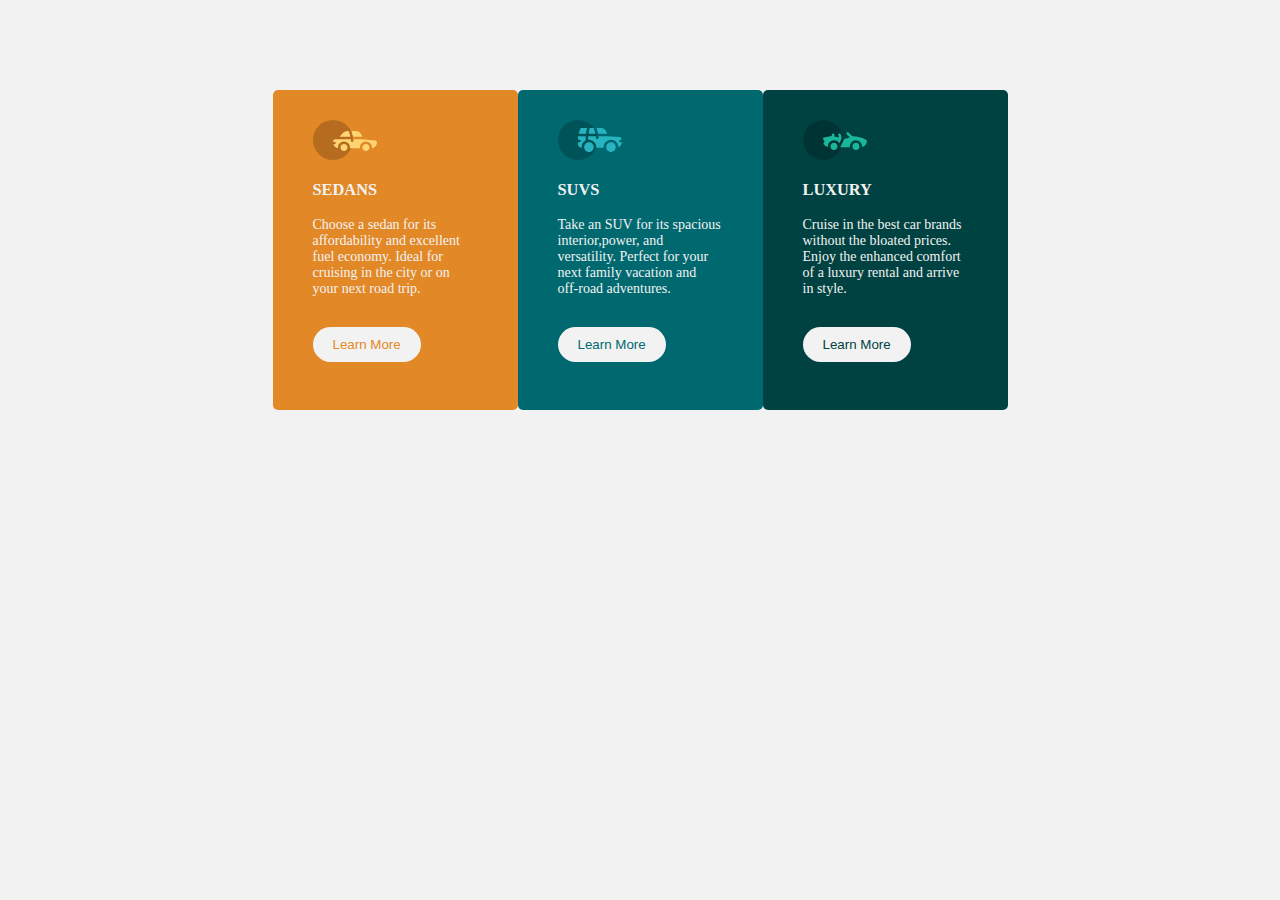
<file: index.html>
<!DOCTYPE html>
<html lang="en">
  <head>
    <meta charset="UTF-8" />
    <meta http-equiv="X-UA-Compatible" content="IE=edge" />
    <meta name="viewport" content="width=device-width, initial-scale=1.0" />
    <title>Flexbox</title>
    <link rel="stylesheet" href="style.css">
     
  </head>
  <body>
    <main class="cars d-none">
      <div class="sedan d-none">
        <img src="icon-sedans.svg" alt="sedan"/>
        <h3>SEDANS</h3>
        <p>
          Choose a sedan for its <br>
          affordability and excellent <br>
          fuel economy. Ideal for <br>
          cruising in the city or on <br>
          your next road trip.<br><br>
        </p>
        <button>Learn More</button><br><br><br><br>
      </div>

      <div class="suv d-none">
        <img src="icon-suvs.svg" alt="suvs"/>
        <h3>SUVS</h3>
        <p>
          Take an SUV for its spacious <br>
          interior,power, and <br>
          versatility. Perfect for your <br>
          next family vacation and <br>
          off-road adventures.<br><br>
        </p>
        <button>Learn More</button><br><br><br><br>
      </div>

      <div class="luxury d-none">
        <img src="icon-luxury.svg" alt="luxury"/>
        <h3>LUXURY</h3>
        <p>
          Cruise in the best car brands <br>
          without the bloated prices. <br>
          Enjoy the enhanced comfort <br>
          of a luxury rental and arrive <br>
          in style.<br><br>
        </p>
        <button>Learn More</button><br><br><br><br>
      </div>
    </main>
  </body>
</html>
</file>
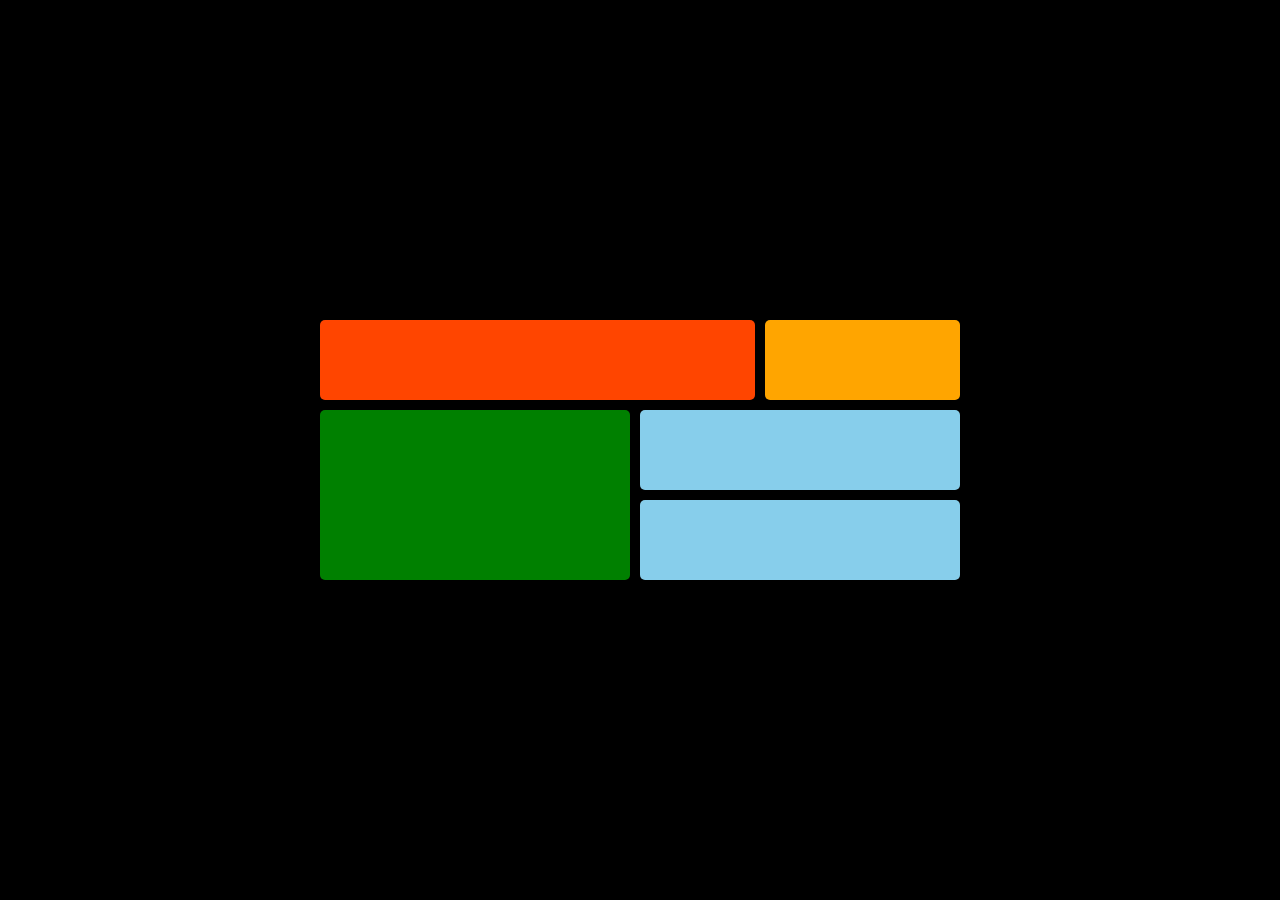
<file: grid.html>
<!DOCTYPE html>
<html lang="en">
<head>
    <meta charset="UTF-8">
    <meta http-equiv="X-UA-Compatible" content="IE=edge">
    <meta name="viewport" content="width=device-width, initial-scale=1.0">
    <title>GRID TASK</title>
   <link rel="stylesheet" href="grid.css">
</head>
<body>
    <main>
        <div class="item-a"></div>
        <div class="item-b"></div>
        <div class="item-c"></div>
        <div class="item-d"></div>
        <div class="item-e"></div>
    </main>
    
</body>
</html>
</file>
<file: style.css>
body {
     background-color: hsl(0, 0%, 95%);
     padding: 0;
     margin: 0;
 }

 @media screen and (max-width: 1440px) {

     .cars {
         display: flex;
         justify-content: center;
         padding: 90px;
     }

     .sedan {
         width: 15%;
         background-color: hsl(31, 77%, 52%);
         color: hsl(0, 0%, 95%);
         padding: 30px 40px 0;
         border-radius: 5px;
         font-size: 14px;
     }

     .sedan button {
         background-color: hsl(0, 0%, 95%);
         border: none;
         border-radius: 30px;
         padding: 10px 20px;
         color: hsl(31, 77%, 52%);

     }

     .suv {
         width: 15%;
         background-color: hsl(184, 100%, 22%);
         color: hsl(0, 0%, 95%);
         padding: 30px 40px 0;
         border-radius: 5px;
         font-size: 14px;
     }

     .suv button {
         background-color: hsl(0, 0%, 95%);
         border: none;
         border-radius: 30px;
         padding: 10px 20px;
         color: hsl(184, 100%, 22%);

     }

     .luxury {
         width: 15%;
         background-color: hsl(179, 100%, 13%);
         color: hsl(0, 0%, 95%);
         padding: 30px 40px 0;
         border-radius: 5px;
         font-size: 14px;
     }

     .luxury button {
         background-color: hsl(0, 0%, 95%);
         border: none;
         border-radius: 30px;
         padding: 10px 20px;
         color: hsl(179, 100%, 13%);
     }

     button:hover {
         color: white;
         background: none;
         border: 1px solid white;
         cursor: pointer;
     }

 }

 @media screen and (max-width: 375px) {


     .cars {
         display: block;
         padding: 74px;
         margin: auto;
     }

     .sedan {
         width: 65%;
         background-color: hsl(31, 77%, 52%);
         color: hsl(0, 0%, 95%);
         padding: 30px 40px 0;
         border-radius: 5px;
         font-size: 14px;
     }

     .sedan button {
         background-color: hsl(0, 0%, 95%);
         border: none;
         border-radius: 30px;
         padding: 10px 20px;
         color: hsl(31, 77%, 52%);

     }

     .suv {
         width: 65%;
         background-color: hsl(184, 100%, 22%);
         color: hsl(0, 0%, 95%);
         padding: 30px 40px 0;
         border-radius: 5px;
         font-size: 14px;
         margin: 10px 0;
     }

     .suv button {
         background-color: hsl(0, 0%, 95%);
         border: none;
         border-radius: 30px;
         padding: 10px 20px;
         color: hsl(184, 100%, 22%);

     }

     .luxury {
         width: 65%;
         background-color: hsl(179, 100%, 13%);
         color: hsl(0, 0%, 95%);
         padding: 30px 40px 0;
         border-radius: 5px;
         font-size: 14px;
     }

     .luxury button {
         background-color: hsl(0, 0%, 95%);
         border: none;
         border-radius: 30px;
         padding: 10px 20px;
         color: hsl(179, 100%, 13%);

     }

 }
</file>
<file: grid.css>
@media screen and (max-width: 1440px) {

    * {
        margin: 0;
        padding: 0;
    }

    body {
        background-color: black;
        display: flex;
        place-items: center;
        min-height: 100vh;
    }

    main {
        display: grid;
        grid-template-areas:
            'a a a b'
            'c c d d'
            'c c e e';
        gap: 10px;
        width: 50%;
        margin: auto;

    }

    main div {
        text-align: center;
        padding: 2.5em;
        border-radius: 5px;

    }

    .item-a {
        background-color: orangered;
        grid-area: a;
    }

    .item-b {
        background-color: orange;
        grid-area: b;
    }

    .item-c {
        background-color: green;
        grid-area: c;
    }

    .item-d {
        background-color: skyblue;
        grid-area: d;
    }

    .item-e {
        background-color: skyblue;
        grid-area: e;
    }
}

@media screen and (max-width: 375px) {
    * {
        margin: 8px;
        padding: 0;
    }

    body {
        background-color: black;
        display: block;
        place-items: center;
        min-height: 100vh;
    }

    main {
        display: block;
        width: 50%;
        margin: auto;
    }

    main div {
        text-align: center;
        padding: 2.5em;
        border-radius: 5px;
    }

    .item-a {
        background-color: red;
    }

    .item-b {
        background-color: yellow;
    }

    .item-c {
        background-color: green;
    }

    .item-d {
        background-color: blue;
    }

    .item-e {
        background-color: blue;
    }
}
</file>
